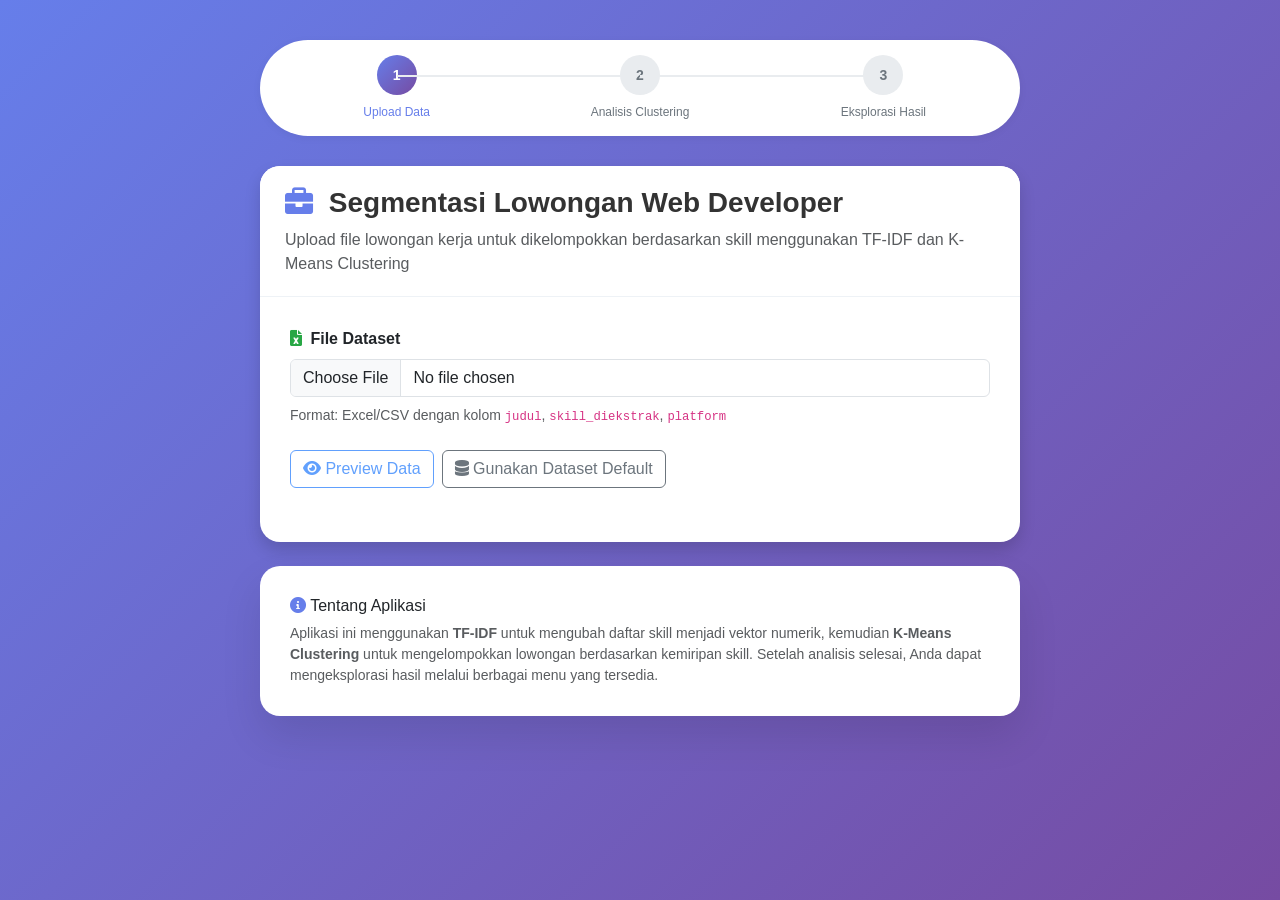
<file: frontend/index.html>
<!DOCTYPE html>
<html lang="id">
<head>
    <meta charset="UTF-8">
    <meta name="viewport" content="width=device-width, initial-scale=1.0">
    <title>Segmentasi Lowongan Web Developer</title>
    
    <!-- Bootstrap CSS -->
    <link href="https://cdn.jsdelivr.net/npm/bootstrap@5.3.0/dist/css/bootstrap.min.css" rel="stylesheet">
    
    <!-- Font Awesome -->
    <link rel="stylesheet" href="https://cdnjs.cloudflare.com/ajax/libs/font-awesome/6.0.0/css/all.min.css">
    
    <!-- Custom CSS -->
    <link rel="stylesheet" href="css/style.css">
</head>
<body class="upload-page">
    <!-- Loading Overlay -->
    <div class="loading-overlay" id="loadingOverlay">
        <div class="loading-spinner">
            <div class="spinner-border text-primary" role="status">
                <span class="visually-hidden">Loading...</span>
            </div>
            <p class="mt-3 mb-0">Sedang memproses data...</p>
            <small class="text-muted">Mohon tunggu, ini mungkin memakan waktu 10-20 detik</small>
        </div>
    </div>
    
    <div class="upload-container">
        <!-- Step Indicator -->
        <div class="step-indicator">
            <div class="step active">
                <div class="circle">1</div>
                <div class="label">Upload Data</div>
            </div>
            <div class="step">
                <div class="circle">2</div>
                <div class="label">Analisis Clustering</div>
            </div>
            <div class="step">
                <div class="circle">3</div>
                <div class="label">Eksplorasi Hasil</div>
            </div>
        </div>
        
        <div class="card shadow">
            <div class="card-header">
                <h3 class="mb-0">
                    <i class="fas fa-briefcase me-2" style="color: #667eea;"></i>
                    Segmentasi Lowongan Web Developer
                </h3>
                <p class="text-muted mt-2 mb-0">Upload file lowongan kerja untuk dikelompokkan berdasarkan skill menggunakan TF-IDF dan K-Means Clustering</p>
            </div>
            <div class="card-body">
                <!-- Upload Area -->
                <div class="mb-4">
                    <label class="form-label fw-bold">
                        <i class="fas fa-file-excel me-1" style="color: #28a745;"></i> 
                        File Dataset
                    </label>
                    <input type="file" id="fileInput" class="form-control" accept=".xlsx,.xls,.csv">
                    <div class="form-text mt-2">
                        Format: Excel/CSV dengan kolom <code>judul</code>, <code>skill_diekstrak</code>, <code>platform</code>
                    </div>
                    <div id="selectedFileName" class="selected-file" style="display: none;">
                        <i class="fas fa-check-circle"></i> File terpilih: <span id="fileName"></span>
                    </div>
                </div>
                
                <div class="d-flex gap-2 mb-4">
                    <button id="previewBtn" class="btn btn-outline-primary" disabled>
                        <i class="fas fa-eye"></i> Preview Data
                    </button>
                    <button id="useDefaultBtn" class="btn btn-outline-secondary">
                        <i class="fas fa-database"></i> Gunakan Dataset Default
                    </button>
                </div>
                
                <!-- Preview Container -->
                <div id="previewContainer" style="display: none;">
                    <hr>
                    <h5><i class="fas fa-table me-2"></i> Preview Data</h5>
                    <div class="preview-table" id="previewTable"></div>
                    <div id="statsPreview" class="mt-3"></div>
                </div>
                
                <!-- Start Analysis Button -->
                <div class="mt-4 text-end" id="startBtnContainer" style="display: none;">
                    <button id="startAnalysisBtn" class="btn btn-primary btn-lg">
                        <i class="fas fa-chart-line me-2"></i> Mulai Analisis Clustering
                        <i class="fas fa-arrow-right ms-2"></i>
                    </button>
                </div>
            </div>
        </div>
        
        <!-- Info Card -->
        <div class="card mt-4 bg-white bg-opacity-90">
            <div class="card-body">
                <h6><i class="fas fa-info-circle text-primary"></i> Tentang Aplikasi</h6>
                <p class="small text-muted mb-0">
                    Aplikasi ini menggunakan <strong>TF-IDF</strong> untuk mengubah daftar skill menjadi vektor numerik, 
                    kemudian <strong>K-Means Clustering</strong> untuk mengelompokkan lowongan berdasarkan kemiripan skill. 
                    Setelah analisis selesai, Anda dapat mengeksplorasi hasil melalui berbagai menu yang tersedia.
                </p>
            </div>
        </div>
    </div>
    
    <script>
        const API_URL = 'http://localhost:5000/api';
        const fileInput = document.getElementById('fileInput');
        const previewBtn = document.getElementById('previewBtn');
        const useDefaultBtn = document.getElementById('useDefaultBtn');
        const previewContainer = document.getElementById('previewContainer');
        const previewTable = document.getElementById('previewTable');
        const statsPreview = document.getElementById('statsPreview');
        const startBtnContainer = document.getElementById('startBtnContainer');
        const loadingOverlay = document.getElementById('loadingOverlay');
        
        let currentData = null;
        
        fileInput.addEventListener('change', () => {
            previewBtn.disabled = !fileInput.files.length;
        });
        
        async function loadData(file = null) {
            loadingOverlay.style.display = 'flex';
            
            const formData = new FormData();
            if (file) {
                formData.append('file', file);
            }
            formData.append('mode', 'auto');
            formData.append('max_features', '150');
            
            try {
                console.log('Sending request to API...');
                const response = await fetch(`${API_URL}/cluster`, {
                    method: 'POST',
                    body: formData
                });
                
                if (!response.ok) {
                    throw new Error(`HTTP error! status: ${response.status}`);
                }
                
                const data = await response.json();
                console.log('Response received:', data);
                
                console.log("FULL RESPONSE:", data);
                if (data.success) {
                    currentData = data;
                    renderPreview(data);
                    previewContainer.style.display = 'block';
                    startBtnContainer.style.display = 'block';
                    
                    // Simpan ke sessionStorage untuk digunakan di dashboard
                    sessionStorage.setItem('clusteringData', JSON.stringify(data));
                    console.log('Data saved to sessionStorage');
                } else {
                    alert('Error from server: ' + data.error);
                }
            } catch (error) {
                console.error('Fetch error:', error);
                alert('Error: ' + error.message + '\n\nPastikan backend API berjalan di http://localhost:5000');
            } finally {
                loadingOverlay.style.display = 'none';
            }
        }
        
        function renderPreview(data) {
            // Preview table (5 data pertama)
            const sampleJobs = data.jobs.slice(0, 5);
            let html = `
                <table class="table table-sm table-hover">
                    <thead class="table-light">
                        <tr><th>#</th><th>Judul</th><th>Platform</th><th>Skills (3 pertama)</th> </tr>
                    </thead>
                    <tbody>
            `;
            
            sampleJobs.forEach(job => {
                const skills = job.skills.slice(0, 3).map(s => `<span class="skill-tag">${s.trim()}</span>`).join('');
                html += `
                    <tr>
                        <td>${job.id + 1}</td>
                        <td><strong>${job.judul}</strong></td>
                        <td><span class="badge bg-info">${job.platform}</span></td>
                        <td>${skills}</td>
                    </tr>
                `;
            });
            html += `</tbody></table>`;
            if (data.jobs.length > 5) {
                html += `<div class="text-muted small text-center">+ ${data.jobs.length - 5} lowongan lainnya</div>`;
            }
            previewTable.innerHTML = html;
            
            // Stats preview
            const uniqueSkills = new Set();
            data.jobs.forEach(job => {
                job.skills.forEach(s => uniqueSkills.add(s.trim().toLowerCase()));
            });
            
            statsPreview.innerHTML = `
                <div class="row text-center">
                    <div class="col-4">
                        <div class="p-2 bg-light rounded">
                            <h5 class="text-primary mb-0">${data.n_samples}</h5>
                            <small>Lowongan</small>
                        </div>
                    </div>
                    <div class="col-4">
                        <div class="p-2 bg-light rounded">
                            <h5 class="text-primary mb-0">${uniqueSkills.size}</h5>
                            <small>Skill Unik</small>
                        </div>
                    </div>
                    <div class="col-4">
                        <div class="p-2 bg-light rounded">
                            <h5 class="text-primary mb-0">${data.n_clusters}</h5>
                            <small>Cluster (auto)</small>
                        </div>
                    </div>
                </div>
            `;
        }
        
        previewBtn.addEventListener('click', () => {
    const file = fileInput.files[0];
    console.log("FILE:", file);

    loadData(file); // paksa jalan
});
        
        useDefaultBtn.addEventListener('click', () => {
            loadData();
        });
        
        startAnalysisBtn.addEventListener('click', () => {
            if (currentData) {
                sessionStorage.setItem('clusteringData', JSON.stringify(currentData));
                window.location.href = 'dashboard.html';
            }
        const startAnalysisBtn = document.getElementById('startAnalysisBtn');
        });
        console.log("JS LOADED");

previewBtn.addEventListener('click', () => {
    console.log("TOMBOL DIKLIK");

    const file = fileInput.files[0];
    console.log("FILE:", file);

    loadData(file);
});

async function loadData(file = null) {
    console.log("LOAD DATA KE-PANGGIL");

    loadingOverlay.style.display = 'flex';

    const formData = new FormData();
    if (file) {
        formData.append('file', file);
    }

    formData.append('mode', 'auto');
    formData.append('max_features', '150');

    try {
        console.log("FETCH MULAI...");

        const response = await fetch(`${API_URL}/cluster`, {
            method: 'POST',
            body: formData
        });

        console.log("RESPONSE:", response);

        const data = await response.json();
        console.log("FULL RESPONSE:", data);

    } catch (error) {
        console.error("ERROR:", error);
    }
}
    </script>
</body>
</html>
</file>
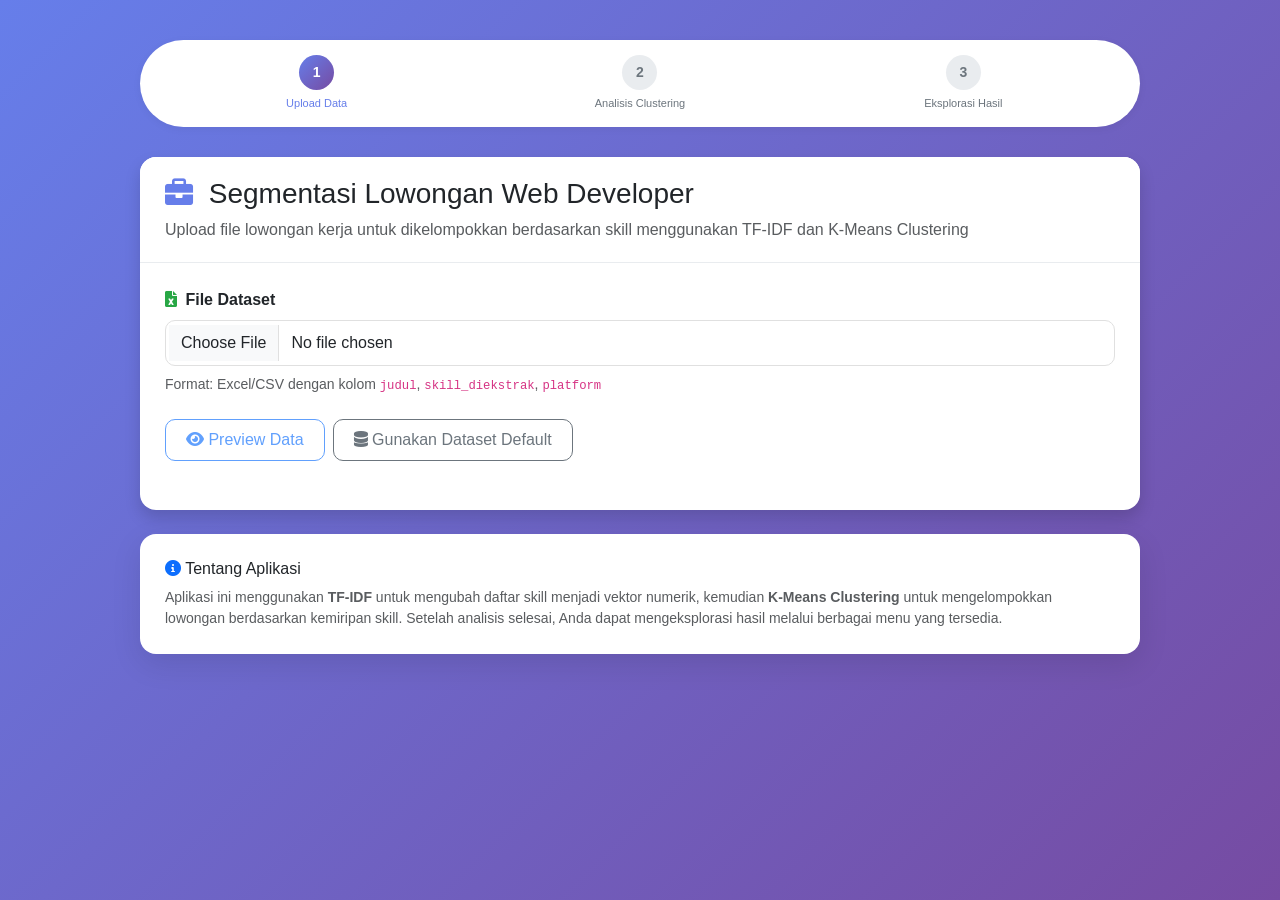
<file: frontend/app.html>
<!DOCTYPE html>
<html lang="id">
<head>
    <meta charset="UTF-8">
    <meta name="viewport" content="width=device-width, initial-scale=1.0">
    <title>Segmentasi Lowongan Web Developer</title>
    
    <!-- Bootstrap CSS -->
    <link href="https://cdn.jsdelivr.net/npm/bootstrap@5.3.0/dist/css/bootstrap.min.css" rel="stylesheet">
    
    <!-- Font Awesome -->
    <link rel="stylesheet" href="https://cdnjs.cloudflare.com/ajax/libs/font-awesome/6.0.0/css/all.min.css">
    
    <!-- Custom CSS -->
    <style>
        body {
            background: linear-gradient(135deg, #667eea 0%, #764ba2 100%);
            min-height: 100vh;
            font-family: 'Segoe UI', Tahoma, Geneva, Verdana, sans-serif;
        }
        
        .upload-page {
            padding: 40px 20px;
        }
        
        .upload-container {
            max-width: 1000px;
            margin: 0 auto;
        }
        
        .step-indicator {
            display: flex;
            justify-content: center;
            margin-bottom: 30px;
            background: white;
            padding: 15px;
            border-radius: 50px;
            box-shadow: 0 2px 8px rgba(0,0,0,0.05);
        }
        
        .step {
            text-align: center;
            flex: 1;
            position: relative;
        }
        
        .step .circle {
            width: 35px;
            height: 35px;
            background: #e9ecef;
            border-radius: 50%;
            display: inline-flex;
            align-items: center;
            justify-content: center;
            font-weight: bold;
            font-size: 14px;
            color: #6c757d;
        }
        
        .step.active .circle {
            background: linear-gradient(135deg, #667eea 0%, #764ba2 100%);
            color: white;
        }
        
        .step .label {
            font-size: 11px;
            margin-top: 5px;
            color: #6c757d;
        }
        
        .step.active .label {
            color: #667eea;
            font-weight: 500;
        }
        
        .card {
            border: none;
            border-radius: 16px;
            box-shadow: 0 10px 30px rgba(0,0,0,0.1);
        }
        
        .card-header {
            background: white;
            border-bottom: 1px solid #e9ecef;
            padding: 20px 25px;
            border-radius: 16px 16px 0 0 !important;
        }
        
        .card-body {
            padding: 25px;
        }
        
        .form-control {
            border-radius: 10px;
            border: 1px solid #e0e0e0;
            padding: 10px 15px;
        }
        
        .form-control:focus {
            border-color: #667eea;
            box-shadow: 0 0 0 0.2rem rgba(102, 126, 234, 0.25);
        }
        
        .btn {
            border-radius: 10px;
            padding: 8px 20px;
            font-weight: 500;
        }
        
        .btn-primary {
            background: linear-gradient(135deg, #667eea 0%, #764ba2 100%);
            border: none;
        }
        
        .btn-primary:hover {
            transform: translateY(-2px);
            box-shadow: 0 5px 15px rgba(102, 126, 234, 0.4);
        }
        
        .preview-table {
            max-height: 300px;
            overflow-y: auto;
            border: 1px solid #e9ecef;
            border-radius: 10px;
        }
        
        .preview-table table {
            margin-bottom: 0;
        }
        
        .skill-tag {
            display: inline-block;
            background: #e9ecef;
            padding: 4px 12px;
            margin: 2px;
            border-radius: 20px;
            font-size: 11px;
        }
        
        .selected-file {
            background: #e8f5e9;
            padding: 8px 15px;
            border-radius: 10px;
            margin-top: 10px;
            color: #2e7d32;
        }
        
        .loading-overlay {
            display: none;
            position: fixed;
            top: 0;
            left: 0;
            width: 100%;
            height: 100%;
            background: rgba(0,0,0,0.8);
            z-index: 9999;
            justify-content: center;
            align-items: center;
        }
        
        .loading-spinner {
            background: white;
            padding: 30px;
            border-radius: 16px;
            text-align: center;
            min-width: 300px;
        }
        
        .bg-light {
            background-color: #f8f9fa !important;
        }
        
        .rounded {
            border-radius: 10px !important;
        }
        
        .alert-warning-custom {
            background: #fff3cd;
            border-left: 4px solid #ffc107;
            padding: 12px 15px;
            border-radius: 10px;
            margin-bottom: 15px;
        }
        
        .alert-danger-custom {
            background: #f8d7da;
            border-left: 4px solid #dc3545;
            padding: 12px 15px;
            border-radius: 10px;
            margin-bottom: 15px;
        }
        
        .alert-success-custom {
            background: #d4edda;
            border-left: 4px solid #28a745;
            padding: 12px 15px;
            border-radius: 10px;
            margin-bottom: 15px;
        }
        
        .alert-info-custom {
            background: #d1ecf1;
            border-left: 4px solid #17a2b8;
            padding: 12px 15px;
            border-radius: 10px;
            margin-bottom: 15px;
        }
    </style>
</head>
<body class="upload-page">
    <!-- Loading Overlay -->
    <div class="loading-overlay" id="loadingOverlay">
        <div class="loading-spinner">
            <div class="spinner-border text-primary" role="status">
                <span class="visually-hidden">Loading...</span>
            </div>
            <p class="mt-3 mb-0">Sedang memproses data...</p>
            <small class="text-muted">Mohon tunggu, ini mungkin memakan waktu 10-20 detik</small>
        </div>
    </div>
    
    <div class="upload-container">
        <!-- Step Indicator -->
        <div class="step-indicator">
            <div class="step active">
                <div class="circle">1</div>
                <div class="label">Upload Data</div>
            </div>
            <div class="step">
                <div class="circle">2</div>
                <div class="label">Analisis Clustering</div>
            </div>
            <div class="step">
                <div class="circle">3</div>
                <div class="label">Eksplorasi Hasil</div>
            </div>
        </div>
        
        <div class="card shadow">
            <div class="card-header">
                <h3 class="mb-0">
                    <i class="fas fa-briefcase me-2" style="color: #667eea;"></i>
                    Segmentasi Lowongan Web Developer
                </h3>
                <p class="text-muted mt-2 mb-0">Upload file lowongan kerja untuk dikelompokkan berdasarkan skill menggunakan TF-IDF dan K-Means Clustering</p>
            </div>
            <div class="card-body">
                <!-- Upload Area -->
                <div class="mb-4">
                    <label class="form-label fw-bold">
                        <i class="fas fa-file-excel me-1" style="color: #28a745;"></i> 
                        File Dataset
                    </label>
                    <input type="file" id="fileInput" class="form-control" accept=".xlsx,.xls,.csv">
                    <div class="form-text mt-2">
                        Format: Excel/CSV dengan kolom <code>judul</code>, <code>skill_diekstrak</code>, <code>platform</code>
                    </div>
                    <div id="selectedFileName" class="selected-file" style="display: none;">
                        <i class="fas fa-check-circle"></i> File terpilih: <span id="fileName"></span>
                    </div>
                </div>
                
                <div class="d-flex gap-2 mb-4">
                    <button id="previewBtn" class="btn btn-outline-primary" disabled>
                        <i class="fas fa-eye"></i> Preview Data
                    </button>
                    <button id="useDefaultBtn" class="btn btn-outline-secondary">
                        <i class="fas fa-database"></i> Gunakan Dataset Default
                    </button>
                </div>
                
                <!-- Warning/Info Container -->
                <div id="messageContainer"></div>
                
                <!-- Preview Container -->
                <div id="previewContainer" style="display: none;">
                    <hr>
                    <h5><i class="fas fa-table me-2"></i> Preview Data</h5>
                    <div class="preview-table" id="previewTable"></div>
                    <div id="statsPreview" class="mt-3"></div>
                </div>
                
                <!-- Start Analysis Button -->
                <div class="mt-4 text-end" id="startBtnContainer" style="display: none;">
                    <button id="startAnalysisBtn" class="btn btn-primary btn-lg">
                        <i class="fas fa-chart-line me-2"></i> Mulai Analisis Clustering
                        <i class="fas fa-arrow-right ms-2"></i>
                    </button>
                </div>
            </div>
        </div>
        
        <!-- Info Card -->
        <div class="card mt-4 bg-white bg-opacity-90">
            <div class="card-body">
                <h6><i class="fas fa-info-circle text-primary"></i> Tentang Aplikasi</h6>
                <p class="small text-muted mb-0">
                    Aplikasi ini menggunakan <strong>TF-IDF</strong> untuk mengubah daftar skill menjadi vektor numerik, 
                    kemudian <strong>K-Means Clustering</strong> untuk mengelompokkan lowongan berdasarkan kemiripan skill. 
                    Setelah analisis selesai, Anda dapat mengeksplorasi hasil melalui berbagai menu yang tersedia.
                </p>
            </div>
        </div>
    </div>
    
    <script>
        console.log('=== SCRIPT STARTED ===');
        console.log('API_URL:', 'http://localhost:5000/api');
        
        const API_URL = 'http://localhost:5000/api';
        const fileInput = document.getElementById('fileInput');
        const previewBtn = document.getElementById('previewBtn');
        const useDefaultBtn = document.getElementById('useDefaultBtn');
        const previewContainer = document.getElementById('previewContainer');
        const previewTable = document.getElementById('previewTable');
        const statsPreview = document.getElementById('statsPreview');
        const startBtnContainer = document.getElementById('startBtnContainer');
        const loadingOverlay = document.getElementById('loadingOverlay');
        const selectedFileName = document.getElementById('selectedFileName');
        const fileNameSpan = document.getElementById('fileName');
        const messageContainer = document.getElementById('messageContainer');
        
        console.log('Elements found:', {
            fileInput: !!fileInput,
            previewBtn: !!previewBtn,
            useDefaultBtn: !!useDefaultBtn,
            messageContainer: !!messageContainer
        });
        
        let currentData = null;
        let currentFile = null;
        
        // Function to show messages with FALLBACK to alert
        function showMessage(message, type) {
            console.log('showMessage called:', message, type);
            
            // ALWAYS show alert as fallback
            if (type === 'error') {
                alert('❌ ERROR: ' + message);
            } else if (type === 'warning') {
                alert('⚠️ WARNING: ' + message);
            } else if (type === 'success') {
                console.log('✅ SUCCESS:', message);
            } else {
                console.log('ℹ️ INFO:', message);
            }
            
            // Also show in messageContainer if exists
            if (messageContainer) {
                let icon = '';
                let className = '';
                
                switch(type) {
                    case 'error':
                        icon = '<i class="fas fa-exclamation-triangle me-2"></i>';
                        className = 'alert-danger-custom';
                        break;
                    case 'warning':
                        icon = '<i class="fas fa-exclamation-circle me-2"></i>';
                        className = 'alert-warning-custom';
                        break;
                    case 'success':
                        icon = '<i class="fas fa-check-circle me-2"></i>';
                        className = 'alert-success-custom';
                        break;
                    default:
                        icon = '<i class="fas fa-info-circle me-2"></i>';
                        className = 'alert-info-custom';
                }
                
                messageContainer.innerHTML = `
                    <div class="${className}" style="display: flex; align-items: center;">
                        ${icon}
                        <span>${message}</span>
                        <button type="button" class="btn-close ms-auto" style="font-size: 12px;" onclick="this.parentElement.remove()"></button>
                    </div>
                `;
                
                setTimeout(function() {
                    if (messageContainer.firstChild) {
                        messageContainer.innerHTML = '';
                    }
                }, 10000);
            }
        }
        
        // Handle file selection
        fileInput.addEventListener('change', function(e) {
            console.log('File input changed');
            if (fileInput.files.length > 0) {
                const file = fileInput.files[0];
                const fileExt = file.name.split('.').pop().toLowerCase();
                console.log('File selected:', file.name, 'Extension:', fileExt);
                
                if (!['xlsx', 'xls', 'csv'].includes(fileExt)) {
                    showMessage('Format file tidak support! Gunakan file dengan ekstensi .xlsx, .xls, atau .csv', 'error');
                    fileInput.value = '';
                    return;
                }
                
                fileNameSpan.textContent = file.name;
                selectedFileName.style.display = 'block';
                previewBtn.disabled = false;
                currentFile = file;
                showMessage('File "' + file.name + '" berhasil dipilih. Klik "Preview Data" untuk memulai analisis.', 'success');
            } else {
                console.log('No file selected');
                selectedFileName.style.display = 'none';
                previewBtn.disabled = true;
                currentFile = null;
            }
        });
        
        async function loadData(file) {
            console.log('loadData called with file:', file ? file.name : 'null (default dataset)');
            
            loadingOverlay.style.display = 'flex';
            messageContainer.innerHTML = '';
            
            const formData = new FormData();
            if (file) {
                formData.append('file', file);
                console.log('Appending file to formData:', file.name, file.size, file.type);
                showMessage('Mengirim file "' + file.name + '" ke server...', 'info');
            } else {
                console.log('Using default dataset (no file)');
                showMessage('Menggunakan dataset default...', 'info');
            }
            formData.append('mode', 'auto');
            formData.append('max_features', '150');
            
            // Log FormData contents
            console.log('FormData entries:');
            for (let pair of formData.entries()) {
                console.log(pair[0], pair[1]);
            }
            
            try {
                console.log('Sending POST request to:', API_URL + '/cluster');
                
                const response = await fetch(API_URL + '/cluster', {
                    method: 'POST',
                    body: formData
                });
                
                console.log('Response status:', response.status, response.statusText);
                console.log('Response headers:', response.headers);
                
                if (!response.ok) {
                    const errorText = await response.text();
                    console.error('Error response body:', errorText);
                    throw new Error('HTTP error! status: ' + response.status + ', message: ' + errorText);
                }
                
                const data = await response.json();
                console.log('Response JSON:', data);
                
                if (data.error) {
                    console.error('Server returned error:', data.error);
                    showMessage('Server Error: ' + data.error, 'error');
                    loadingOverlay.style.display = 'none';
                    return;
                }
                
                if (!data.jobs || !data.jobs.length) {
                    console.error('No jobs data in response');
                    showMessage('Format data tidak sesuai! Pastikan file memiliki kolom: judul, skill_diekstrak, platform', 'error');
                    loadingOverlay.style.display = 'none';
                    return;
                }
                
                console.log('Data has', data.jobs.length, 'jobs');
                console.log('First job:', data.jobs[0]);
                
                const firstJob = data.jobs[0];
                if (!firstJob.judul || !firstJob.skills) {
                    console.error('Missing required fields in job data');
                    showMessage('Data tidak lengkap! Pastikan kolom "judul" dan "skill_diekstrak" terisi dengan benar.', 'error');
                    loadingOverlay.style.display = 'none';
                    return;
                }
                
                currentData = data;
                renderPreview(data);
                previewContainer.style.display = 'block';
                startBtnContainer.style.display = 'block';
                
                sessionStorage.setItem('clusteringData', JSON.stringify(data));
                console.log('Data saved to sessionStorage');
                
                showMessage('Berhasil! Ditemukan ' + data.n_samples + ' lowongan dengan ' + data.n_clusters + ' cluster.', 'success');
                
            } catch (error) {
                console.error('FETCH ERROR:', error);
                console.error('Error stack:', error.stack);
                showMessage('Gagal terhubung ke server! Pastikan backend API berjalan di http://localhost:5000\n\nError: ' + error.message, 'error');
            } finally {
                loadingOverlay.style.display = 'none';
            }
        }
        
        function renderPreview(data) {
            console.log('renderPreview called with data:', data);
            
            const sampleJobs = data.jobs.slice(0, 5);
            let html = `
                <table class="table table-sm table-hover">
                    <thead class="table-light">
                        <tr>
                            <th>#</th>
                            <th>Judul</th>
                            <th>Platform</th>
                            <th>Skills (3 pertama)</th>
                        </tr>
                    </thead>
                    <tbody>
            `;
            
            for (let i = 0; i < sampleJobs.length; i++) {
                const job = sampleJobs[i];
                let skillsHtml = '';
                const skillsSlice = job.skills.slice(0, 3);
                for (let j = 0; j < skillsSlice.length; j++) {
                    skillsHtml += '<span class="skill-tag">' + skillsSlice[j].trim() + '</span>';
                }
                html += `
                    <tr>
                        <td>' + (job.id + 1) + '</td>
                        <td><strong>' + (job.judul || '-') + '</strong></td>
                        <td><span class="badge bg-info">' + (job.platform || '-') + '</span></td>
                        <td>' + skillsHtml + '</span></td>
                    </tr>
                `;
            }
            html += `</tbody>
                </table>`;
            
            if (data.jobs.length > 5) {
                html += '<div class="text-muted small text-center p-2">+ ' + (data.jobs.length - 5) + ' lowongan lainnya</div>';
            }
            previewTable.innerHTML = html;
            console.log('Preview table rendered');
            
            const uniqueSkills = new Set();
            for (let i = 0; i < data.jobs.length; i++) {
                const job = data.jobs[i];
                if (job.skills) {
                    for (let j = 0; j < job.skills.length; j++) {
                        uniqueSkills.add(job.skills[j].trim().toLowerCase());
                    }
                }
            }
            
            statsPreview.innerHTML = `
                <div class="row text-center">
                    <div class="col-4">
                        <div class="p-2 bg-light rounded">
                            <h5 class="text-primary mb-0">${data.n_samples || 0}</h5>
                            <small>Lowongan</small>
                        </div>
                    </div>
                    <div class="col-4">
                        <div class="p-2 bg-light rounded">
                            <h5 class="text-primary mb-0">${uniqueSkills.size}</h5>
                            <small>Skill Unik</small>
                        </div>
                    </div>
                    <div class="col-4">
                        <div class="p-2 bg-light rounded">
                            <h5 class="text-primary mb-0">${data.n_clusters || 0}</h5>
                            <small>Cluster (auto)</small>
                        </div>
                    </div>
                </div>
            `;
            console.log('Stats preview rendered');
        }
        
        previewBtn.addEventListener('click', function() {
            console.log('Preview button clicked');
            const file = fileInput.files[0];
            if (file) {
                console.log('File exists, calling loadData');
                loadData(file);
            } else {
                console.log('No file selected');
                showMessage('Pilih file terlebih dahulu!', 'warning');
            }
        });
        
        useDefaultBtn.addEventListener('click', function() {
            console.log('Use default button clicked');
            loadData(null);
        });
        
        startAnalysisBtn.addEventListener('click', function() {
            console.log('Start analysis button clicked');
            if (currentData) {
                sessionStorage.setItem('clusteringData', JSON.stringify(currentData));
                window.location.href = 'dashboard.html';
            } else {
                showMessage('Belum ada data. Silakan preview data terlebih dahulu.', 'warning');
            }
        });
        
        console.log('=== SCRIPT INITIALIZED ===');
        console.log('Preview button disabled:', previewBtn.disabled);
        console.log('Waiting for user action...');
    </script>
</body>
</html>
</file>
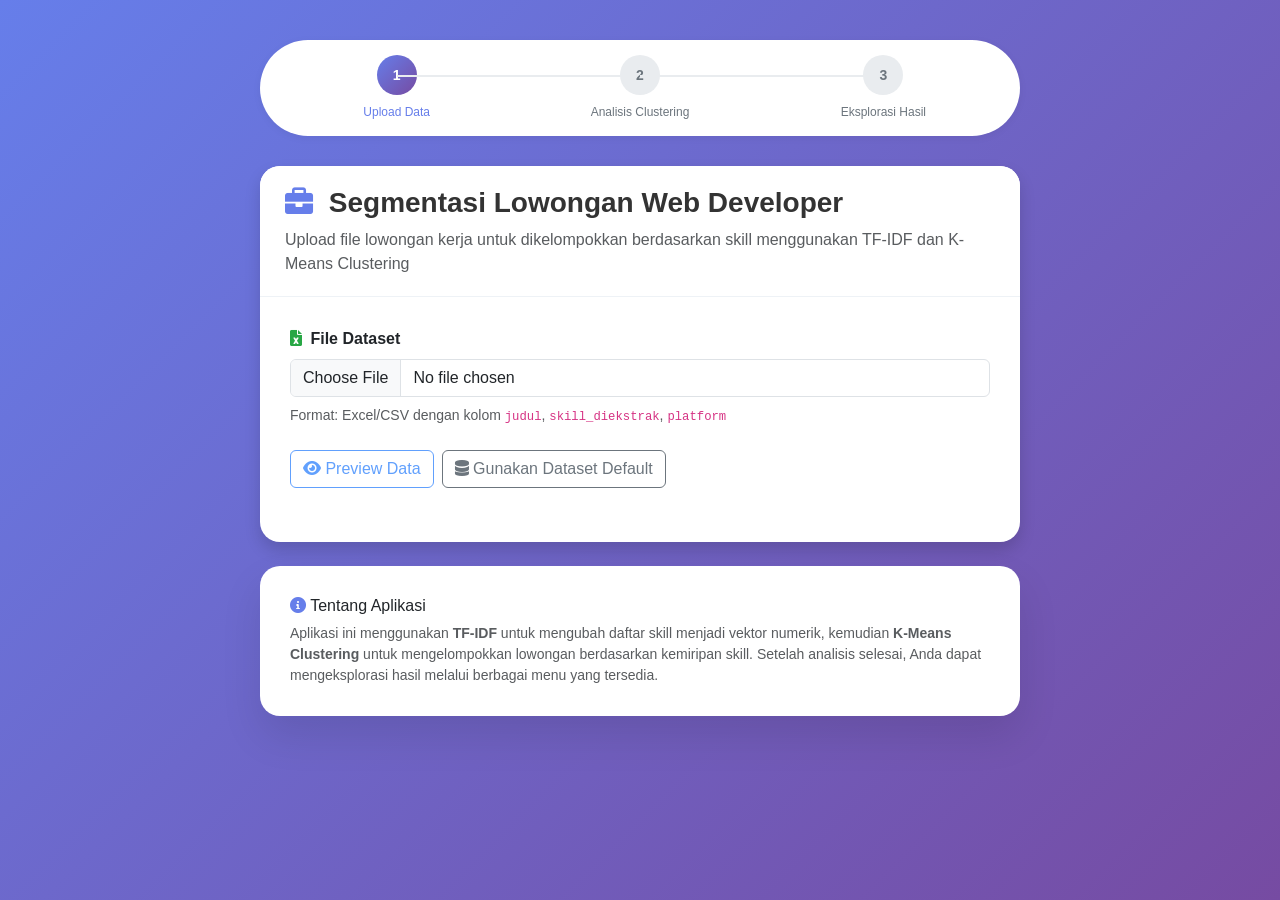
<file: frontend/capek.html>
<!DOCTYPE html>
<html lang="id">
<head>
    <meta charset="UTF-8">
    <meta name="viewport" content="width=device-width, initial-scale=1.0">
    <title>Segmentasi Lowongan Web Developer</title>
    
    <!-- Bootstrap CSS -->
    <link href="https://cdn.jsdelivr.net/npm/bootstrap@5.3.0/dist/css/bootstrap.min.css" rel="stylesheet">
    
    <!-- Font Awesome -->
    <link rel="stylesheet" href="https://cdnjs.cloudflare.com/ajax/libs/font-awesome/6.0.0/css/all.min.css">
    
    <!-- Custom CSS -->
    <link rel="stylesheet" href="css/style.css">
</head>
<body class="upload-page">
    <!-- Loading Overlay -->
    <div class="loading-overlay" id="loadingOverlay">
        <div class="loading-spinner">
            <div class="spinner-border text-primary" role="status">
                <span class="visually-hidden">Loading...</span>
            </div>
            <p class="mt-3 mb-0">Sedang memproses data...</p>
            <small class="text-muted">Mohon tunggu, ini mungkin memakan waktu 10-20 detik</small>
        </div>
    </div>
    
    <div class="upload-container">
        <!-- Step Indicator -->
        <div class="step-indicator">
            <div class="step active">
                <div class="circle">1</div>
                <div class="label">Upload Data</div>
            </div>
            <div class="step">
                <div class="circle">2</div>
                <div class="label">Analisis Clustering</div>
            </div>
            <div class="step">
                <div class="circle">3</div>
                <div class="label">Eksplorasi Hasil</div>
            </div>
        </div>
        
        <div class="card shadow">
            <div class="card-header">
                <h3 class="mb-0">
                    <i class="fas fa-briefcase me-2" style="color: #667eea;"></i>
                    Segmentasi Lowongan Web Developer
                </h3>
                <p class="text-muted mt-2 mb-0">Upload file lowongan kerja untuk dikelompokkan berdasarkan skill menggunakan TF-IDF dan K-Means Clustering</p>
            </div>
            <div class="card-body">
                <!-- Upload Area -->
                <div class="mb-4">
                    <label class="form-label fw-bold">
                        <i class="fas fa-file-excel me-1" style="color: #28a745;"></i> 
                        File Dataset
                    </label>
                    <input type="file" id="fileInput" class="form-control" accept=".xlsx,.xls,.csv">
                    <div class="form-text mt-2">
                        Format: Excel/CSV dengan kolom <code>judul</code>, <code>skill_diekstrak</code>, <code>platform</code>
                    </div>
                    <div id="selectedFileName" class="selected-file" style="display: none;">
                        <i class="fas fa-check-circle"></i> File terpilih: <span id="fileName"></span>
                    </div>
                </div>
                
                <div class="d-flex gap-2 mb-4">
                    <button id="previewBtn" type="button" class="btn btn-outline-primary" disabled>
                        <i class="fas fa-eye"></i> Preview Data
                    </button>
                    <button id="useDefaultBtn" type="button" class="btn btn-outline-secondary">
                        <i class="fas fa-database"></i> Gunakan Dataset Default
                    </button>
                </div>
                
                <!-- Preview Container -->
                <div id="previewContainer" style="display: none;">
                    <hr>
                    <h5><i class="fas fa-table me-2"></i> Preview Data</h5>
                    <div class="preview-table" id="previewTable"></div>
                    <div id="statsPreview" class="mt-3"></div>
                </div>
                
                <!-- Start Analysis Button -->
                <div class="mt-4 text-end" id="startBtnContainer" style="display: none;">
                    <button id="startAnalysisBtn" type="button" class="btn btn-primary btn-lg">
                        <i class="fas fa-chart-line me-2"></i> Mulai Analisis Clustering
                        <i class="fas fa-arrow-right ms-2"></i>
                    </button>
                </div>
            </div>
        </div>
        
        <!-- Info Card -->
        <div class="card mt-4 bg-white bg-opacity-90">
            <div class="card-body">
                <h6><i class="fas fa-info-circle text-primary"></i> Tentang Aplikasi</h6>
                <p class="small text-muted mb-0">
                    Aplikasi ini menggunakan <strong>TF-IDF</strong> untuk mengubah daftar skill menjadi vektor numerik, 
                    kemudian <strong>K-Means Clustering</strong> untuk mengelompokkan lowongan berdasarkan kemiripan skill. 
                    Setelah analisis selesai, Anda dapat mengeksplorasi hasil melalui berbagai menu yang tersedia.
                </p>
            </div>
        </div>
    </div>
<script>
document.addEventListener("DOMContentLoaded", () => {
    window.onerror = function(message, source, lineno, colno, error) {
    console.error("GLOBAL ERROR:", message, "at", lineno);
};

    console.log("JS NYALA");

    // ✅ ambil semua element dulu (INI WAJIB DI ATAS)
    const fileInput = document.getElementById('fileInput');
    const previewBtn = document.getElementById('previewBtn');
    const useDefaultBtn = document.getElementById('useDefaultBtn');
    const previewContainer = document.getElementById('previewContainer');
    const previewTable = document.getElementById('previewTable');
    const statsPreview = document.getElementById('statsPreview');
    const startBtnContainer = document.getElementById('startBtnContainer');
    const loadingOverlay = document.getElementById('loadingOverlay');
    const startAnalysisBtn = document.getElementById('startAnalysisBtn');

    let currentData = null;

    // ✅ event pilih file
    fileInput.addEventListener('change', (e) => {
        console.log("FILE DIPILIH 🔥", e.target.files);
        previewBtn.disabled = false;
    });

    // ✅ klik preview
    previewBtn.addEventListener('click', (e) => {
    e.preventDefault(); // 🔥 penting banget

    console.log("TOMBOL DIKLIK 🔥");

    const file = fileInput.files[0];
    loadData(file);
});

    // ✅ default dataset
   useDefaultBtn.addEventListener('click', (e) => {
    e.preventDefault();
    loadData();
});

    // 🚀 FETCH DATA
    async function loadData(file = null) {
        console.log("FETCH MULAI...");

        loadingOverlay.style.display = 'flex';

        const formData = new FormData();
        if (file) formData.append('file', file);

        formData.append('mode', 'auto');
        formData.append('max_features', '150');

        try {
            const response = await fetch(`http://localhost:5000/api/cluster`, {
                method: 'POST',
                body: formData
            });

            console.log("STATUS:", response.status);
            
            const text = await response.text();
            console.log("RAW RESPONSE:", text);

            let data;
            try {
                data = JSON.parse(text);
            } catch (e) {
                console.error("JSON ERROR:", e);
                alert("Response dari backend bukan JSON valid!");
                return;
            }

            console.log("FULL RESPONSE:", data);

            if (data.success) {
                currentData = data;
                renderPreview(data);
                previewContainer.style.display = 'block';
                startBtnContainer.style.display = 'block';
            } else {
                alert("Error dari backend: " + data.error);
            }

        } catch (err) {
            console.error("FETCH ERROR:", err);
            alert("Gagal connect ke backend");
        } finally {
            loadingOverlay.style.display = 'none';
        }
    }

    // 🎯 RENDER PREVIEW
    function renderPreview(data) {
        console.log("RENDER JALAN ✅");

        if (!data.jobs || data.jobs.length === 0) {
            previewTable.innerHTML = "<p class='text-danger'>Data kosong</p>";
            return;
        }

        const sampleJobs = data.jobs.slice(0, 5);

        let html = `
            <table class="table table-sm table-hover">
                <thead class="table-light">
                    <tr>
                        <th>#</th>
                        <th>Judul</th>
                        <th>Platform</th>
                        <th>Skills</th>
                    </tr>
                </thead>
                <tbody>
        `;

        sampleJobs.forEach(job => {
            const skills = job.skills
                .slice(0, 3)
                .map(s => `<span class="skill-tag">${s.trim()}</span>`)
                .join('');

            html += `
                <tr>
                    <td>${job.id + 1}</td>
                    <td>${job.judul}</td>
                    <td>${job.platform}</td>
                    <td>${skills}</td>
                </tr>
            `;
        });

        html += `</tbody></table>`;
        previewTable.innerHTML = html;

        statsPreview.innerHTML = `
            <p>Total Data: ${data.n_samples}</p>
            <p>Cluster: ${data.n_clusters}</p>
        `;
    }

    // 🚀 redirect
    if (startAnalysisBtn) {
    startAnalysisBtn.addEventListener('click', () => {
        if (currentData) {
            sessionStorage.setItem('clusteringData', JSON.stringify(currentData));
            window.location.href = 'dashboard.html';
        }
    });
}
});
</script>
</body>
</html>
</file>
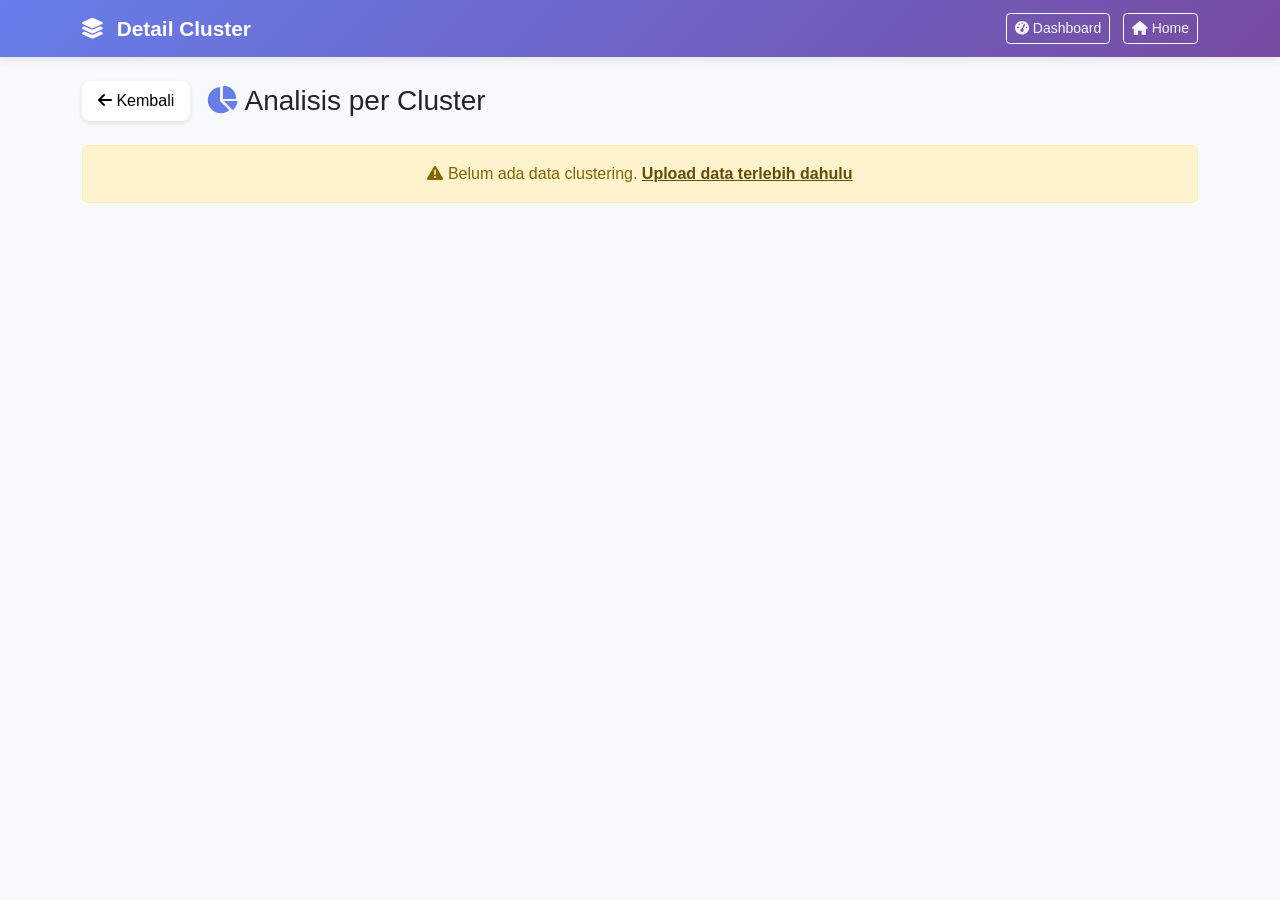
<file: frontend/detail-cluster.html>
<!DOCTYPE html>
<html lang="id">
<head>
    <meta charset="UTF-8">
    <meta name="viewport" content="width=device-width, initial-scale=1.0">
    <title>Detail Cluster - Segmentasi Lowongan</title>
    
    <!-- Bootstrap CSS -->
    <link href="https://cdn.jsdelivr.net/npm/bootstrap@5.3.0/dist/css/bootstrap.min.css" rel="stylesheet">
    
    <!-- Font Awesome -->
    <link rel="stylesheet" href="https://cdnjs.cloudflare.com/ajax/libs/font-awesome/6.0.0/css/all.min.css">
    
    <!-- Custom CSS -->
    <link rel="stylesheet" href="css/style.css">
</head>
<body>
    <nav class="navbar navbar-dark">
        <div class="container">
            <span class="navbar-brand">
                <i class="fas fa-layer-group me-2"></i>
                Detail Cluster
            </span>
            <div>
                <a href="dashboard.html" class="btn btn-outline-light btn-sm me-2">
                    <i class="fas fa-tachometer-alt"></i> Dashboard
                </a>
                <a href="index.html" class="btn btn-outline-light btn-sm">
                    <i class="fas fa-home"></i> Home
                </a>
            </div>
        </div>
    </nav>
    
    <div class="container mt-4">
        <div class="d-flex align-items-center mb-4">
            <button class="back-btn me-3" onclick="history.back()">
                <i class="fas fa-arrow-left"></i> Kembali
            </button>
            <h3 class="mb-0"><i class="fas fa-chart-pie text-primary"></i> Analisis per Cluster</h3>
        </div>
        
        <div id="noDataAlert" class="alert alert-warning text-center" style="display: none;">
            <i class="fas fa-exclamation-triangle"></i> Belum ada data clustering.
            <a href="index.html" class="alert-link">Upload data terlebih dahulu</a>
        </div>
        
        <div id="clusterContent" style="display: none;"></div>
    </div>
    
    <script>
        const data = JSON.parse(sessionStorage.getItem('clusteringData'));
        
        if (!data) {
            document.getElementById('noDataAlert').style.display = 'block';
        } else {
            document.getElementById('noDataAlert').style.display = 'none';
            renderClusterDetail(data);
        }
        
        function renderClusterDetail(data) {
            let html = '';
            
            data.clusters.forEach((cluster, idx) => {
                const clusterJobs = data.jobs.filter(job => job.cluster === cluster.id);
                const clusterClass = `cluster-${cluster.id % 5}`;
                
                html += `
                    <div class="card shadow-sm mb-4 cluster-card ${clusterClass}">
                        <div class="card-header bg-white">
                            <h4 class="mb-0">
                                <span class="badge bg-primary me-2">Cluster ${cluster.id}</span>
                                <strong>${cluster.name}</strong>
                                <span class="badge bg-secondary float-end">${cluster.size} lowongan (${cluster.percentage.toFixed(1)}%)</span>
                            </h4>
                        </div>
                        <div class="card-body">
                            <h5><i class="fas fa-star text-warning"></i> Top 10 Skills (TF-IDF Tertinggi)</h5>
                            <div class="mb-4">
                                ${cluster.top_skills.map(s => `<span class="skill-tag skill-tag-lg high">${s[0]}</span>`).join('')}
                            </div>
                            
                            <h5><i class="fas fa-list"></i> Semua Skills dalam Cluster</h5>
                            <div class="mb-4">
                                ${Object.keys(cluster.all_skills).slice(0, 30).map(skill => `<span class="skill-tag">${skill}</span>`).join('')}
                                ${Object.keys(cluster.all_skills).length > 30 ? `<span class="skill-tag">+${Object.keys(cluster.all_skills).length - 30} skill lainnya</span>` : ''}
                            </div>
                            
                            <h5><i class="fas fa-briefcase"></i> Contoh Lowongan</h5>
                            <ul class="mb-4">
                                ${cluster.sample_jobs.map(job => `<li>${job}</li>`).join('')}
                            </ul>
                            
                            <h5><i class="fas fa-table"></i> Semua Lowongan dalam Cluster Ini</h5>
                            <div class="table-responsive">
                                <table class="table table-sm table-hover">
                                    <thead class="table-light">
                                        <tr><th>#</th><th>Judul Lowongan</th><th>Platform</th><th>Skills (5 pertama)</th></tr>
                                    </thead>
                                    <tbody>
                                        ${clusterJobs.map((job, jobIdx) => `
                                            <tr>
                                                <td>${jobIdx + 1}</td>
                                                <td><strong>${job.judul}</strong></td>
                                                <td><span class="badge bg-info">${job.platform}</span></td>
                                                <td>${job.skills.slice(0, 5).map(s => `<span class="skill-tag">${s.trim()}</span>`).join('')}</td>
                                            </tr>
                                        `).join('')}
                                    </tbody>
                                </table>
                            </div>
                        </div>
                    </div>
                `;
            });
            
            document.getElementById('clusterContent').innerHTML = html;
            document.getElementById('clusterContent').style.display = 'block';
        }
    </script>
</body>
</html>
</file>
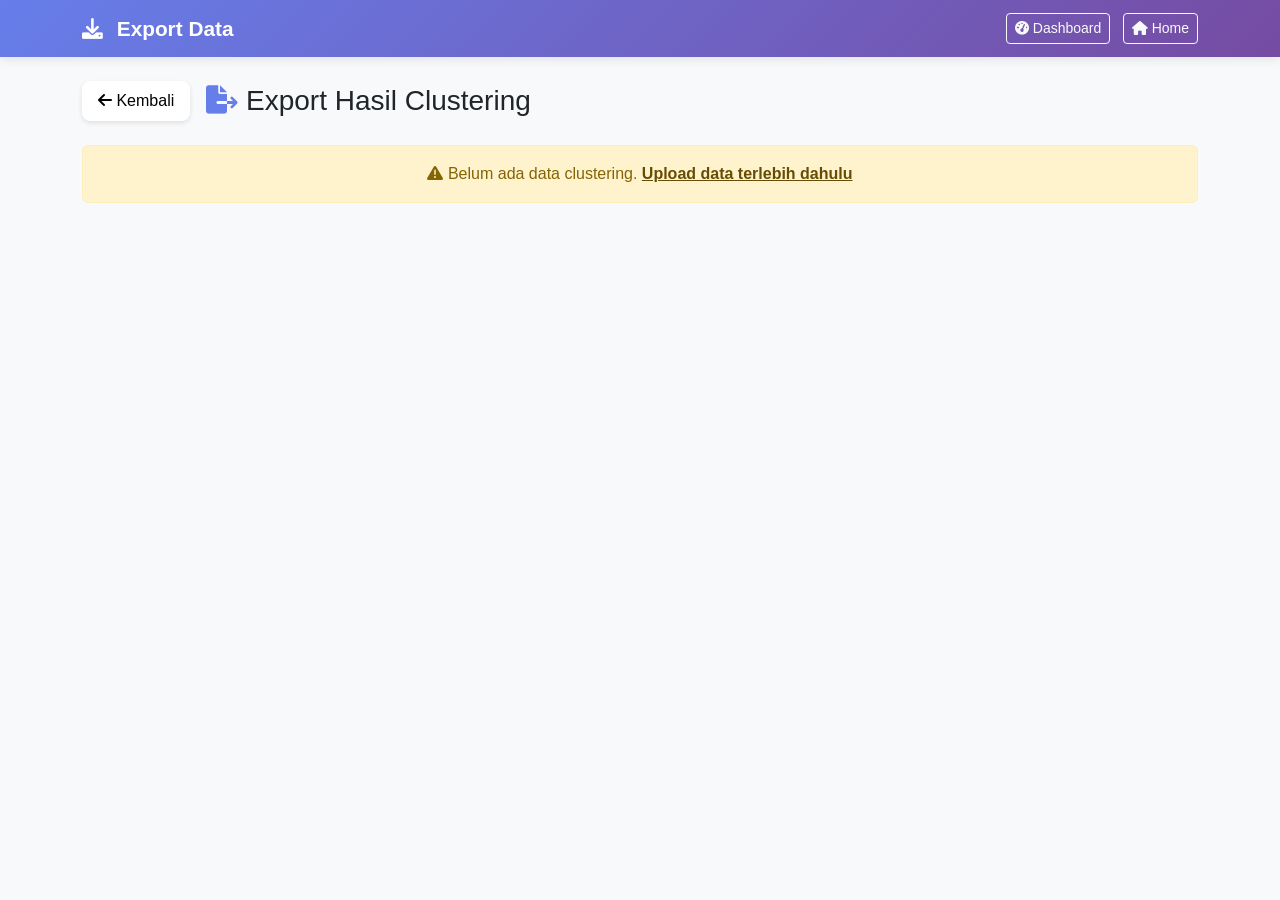
<file: frontend/export.html>
<!DOCTYPE html>
<html lang="id">
<head>
    <meta charset="UTF-8">
    <meta name="viewport" content="width=device-width, initial-scale=1.0">
    <title>Export Data - Segmentasi Lowongan</title>
    
    <!-- Bootstrap CSS -->
    <link href="https://cdn.jsdelivr.net/npm/bootstrap@5.3.0/dist/css/bootstrap.min.css" rel="stylesheet">
    
    <!-- Font Awesome -->
    <link rel="stylesheet" href="https://cdnjs.cloudflare.com/ajax/libs/font-awesome/6.0.0/css/all.min.css">
    
    <!-- Custom CSS -->
    <link rel="stylesheet" href="css/style.css">
</head>
<body>
    <nav class="navbar navbar-dark">
        <div class="container">
            <span class="navbar-brand">
                <i class="fas fa-download me-2"></i>
                Export Data
            </span>
            <div>
                <a href="dashboard.html" class="btn btn-outline-light btn-sm me-2">
                    <i class="fas fa-tachometer-alt"></i> Dashboard
                </a>
                <a href="index.html" class="btn btn-outline-light btn-sm">
                    <i class="fas fa-home"></i> Home
                </a>
            </div>
        </div>
    </nav>
    
    <div class="container mt-4">
        <div class="d-flex align-items-center mb-4">
            <button class="back-btn me-3" onclick="history.back()">
                <i class="fas fa-arrow-left"></i> Kembali
            </button>
            <h3 class="mb-0"><i class="fas fa-file-export text-primary"></i> Export Hasil Clustering</h3>
        </div>
        
        <div id="noDataAlert" class="alert alert-warning text-center" style="display: none;">
            <i class="fas fa-exclamation-triangle"></i> Belum ada data clustering.
            <a href="index.html" class="alert-link">Upload data terlebih dahulu</a>
        </div>
        
        <div id="exportContent" style="display: none;"></div>
    </div>
    
    <script>
        const data = JSON.parse(sessionStorage.getItem('clusteringData'));
        
        if (!data) {
            document.getElementById('noDataAlert').style.display = 'block';
        } else {
            document.getElementById('noDataAlert').style.display = 'none';
            renderExport(data);
        }
        
        function renderExport(data) {
            const html = `
                <div class="row">
                    <div class="col-md-4">
                        <div class="export-card text-center" onclick="exportData('excel')">
                            <div class="export-icon text-success">
                                <i class="fas fa-file-excel"></i>
                            </div>
                            <h5>Export ke Excel</h5>
                            <p class="text-muted small">Download file Excel (.xlsx) dengan semua data lowongan dan cluster</p>
                            <span class="badge bg-success">Rekomendasi</span>
                        </div>
                    </div>
                    <div class="col-md-4">
                        <div class="export-card text-center" onclick="exportData('csv')">
                            <div class="export-icon text-info">
                                <i class="fas fa-file-csv"></i>
                            </div>
                            <h5>Export ke CSV</h5>
                            <p class="text-muted small">Download file CSV untuk dibuka di Excel atau Google Sheets</p>
                        </div>
                    </div>
                    <div class="col-md-4">
                        <div class="export-card text-center" onclick="exportData('json')">
                            <div class="export-icon text-warning">
                                <i class="fas fa-file-code"></i>
                            </div>
                            <h5>Export ke JSON</h5>
                            <p class="text-muted small">Download file JSON untuk keperluan pengembangan</p>
                        </div>
                    </div>
                </div>
                
                <div class="card shadow-sm mt-4">
                    <div class="card-header bg-white">
                        <h5 class="mb-0"><i class="fas fa-chart-simple"></i> Ringkasan yang Akan Diexport</h5>
                    </div>
                    <div class="card-body">
                        <div class="row">
                            <div class="col-md-4">
                                <div class="text-center p-3 bg-light rounded">
                                    <h4 class="text-primary">${data.n_samples}</h4>
                                    <small>Total Lowongan</small>
                                </div>
                            </div>
                            <div class="col-md-4">
                                <div class="text-center p-3 bg-light rounded">
                                    <h4 class="text-primary">${data.n_clusters}</h4>
                                    <small>Jumlah Cluster</small>
                                </div>
                            </div>
                            <div class="col-md-4">
                                <div class="text-center p-3 bg-light rounded">
                                    <h4 class="text-primary">${data.clusters.map(c => c.name).join(', ')}</h4>
                                    <small>Nama Cluster</small>
                                </div>
                            </div>
                        </div>
                    </div>
                </div>
            `;
            
            document.getElementById('exportContent').innerHTML = html;
            document.getElementById('exportContent').style.display = 'block';
        }
        
        function exportData(format) {
            if (!data) return;
            
            if (format === 'excel' || format === 'csv') {
                exportToCSV(data);
            } else if (format === 'json') {
                exportToJSON(data);
            }
        }
        
        function exportToCSV(data) {
            const headers = ['ID', 'Judul', 'Platform', 'Cluster ID', 'Cluster Name', 'Skills'];
            const rows = data.jobs.map(job => [
                job.id + 1,
                job.judul,
                job.platform,
                job.cluster,
                job.cluster_name,
                job.skills.join(', ')
            ]);
            
            const csvContent = [headers, ...rows].map(row => row.map(cell => `"${cell}"`).join(',')).join('\n');
            downloadFile(csvContent, 'hasil_clustering.csv', 'text/csv');
        }
        
        function exportToJSON(data) {
            const exportData = {
                metadata: {
                    total_jobs: data.n_samples,
                    total_clusters: data.n_clusters,
                    silhouette_score: data.evaluation.silhouette_score,
                    davies_bouldin_score: data.evaluation.davies_bouldin_score,
                    calinski_harabasz_score: data.evaluation.calinski_harabasz_score,
                    export_date: new Date().toISOString()
                },
                clusters: data.clusters.map(c => ({
                    id: c.id,
                    name: c.name,
                    size: c.size,
                    percentage: c.percentage,
                    top_skills: c.top_skills.map(s => s[0]),
                    all_skills: Object.keys(c.all_skills)
                })),
                jobs: data.jobs.map(job => ({
                    id: job.id + 1,
                    judul: job.judul,
                    platform: job.platform,
                    cluster_id: job.cluster,
                    cluster_name: job.cluster_name,
                    skills: job.skills
                }))
            };
            
            const jsonContent = JSON.stringify(exportData, null, 2);
            downloadFile(jsonContent, 'hasil_clustering.json', 'application/json');
        }
        
        function downloadFile(content, filename, mimeType) {
            const blob = new Blob([content], { type: mimeType });
            const link = document.createElement('a');
            link.href = URL.createObjectURL(blob);
            link.download = filename;
            link.click();
            URL.revokeObjectURL(link.href);
        }
    </script>
</body>
</html>
</file>
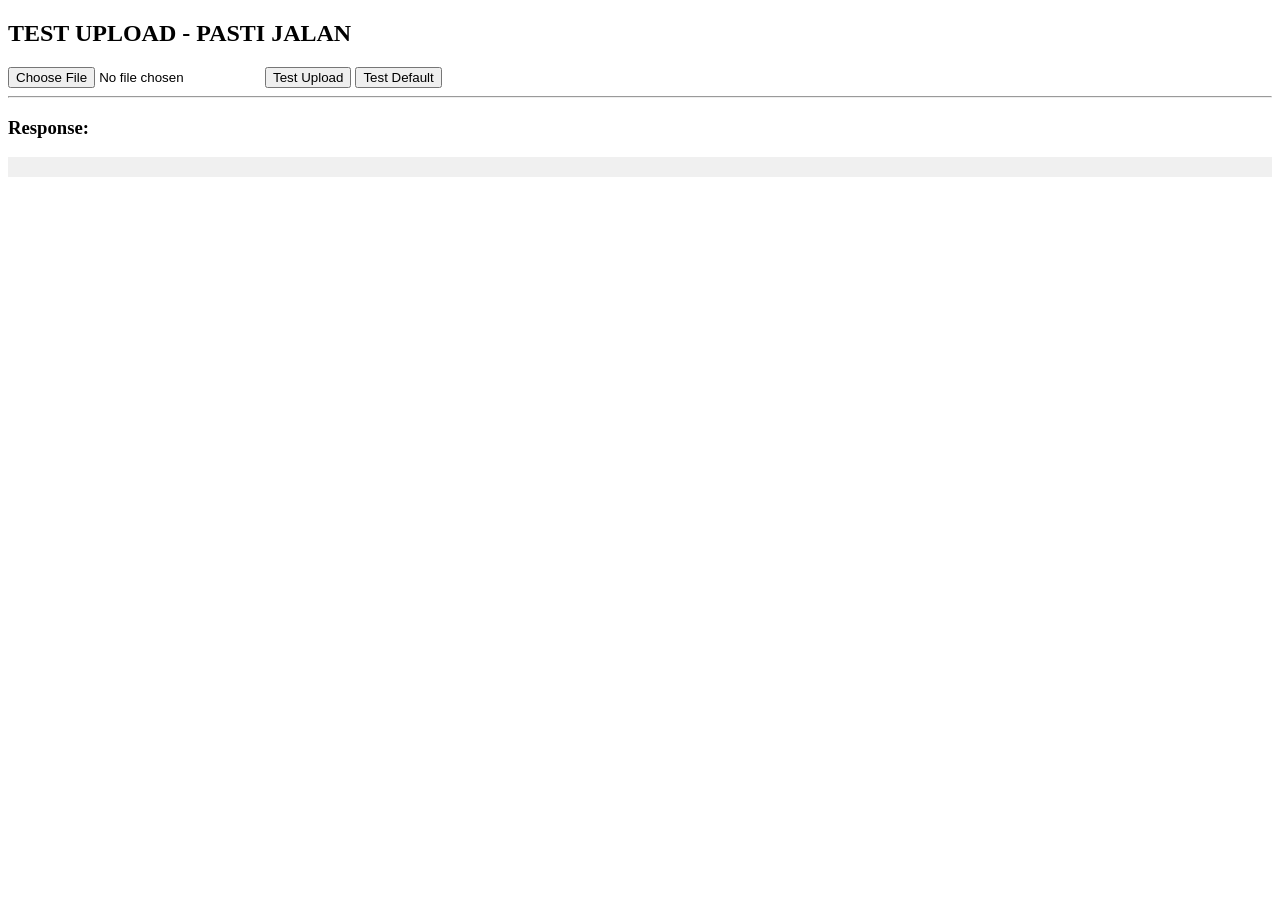
<file: frontend/test_upload.html>
<!DOCTYPE html>
<html>
<head>
    <title>Simple Test - Upload</title>
</head>
<body>
    <h2>TEST UPLOAD - PASTI JALAN</h2>
    
    <input type="file" id="fileInput" accept=".xlsx,.xls,.csv">
    <button id="testBtn">Test Upload</button>
    <button id="defaultBtn">Test Default</button>
    
    <hr>
    <h3>Response:</h3>
    <pre id="result" style="background:#f0f0f0; padding:10px; overflow:auto; max-height:500px;"></pre>
    
    <script>
        const API_URL = 'http://localhost:5000/api';
        
        async function callAPI(file = null) {
            const formData = new FormData();
            if (file) {
                formData.append('file', file);
                document.getElementById('result').textContent = 'Uploading file: ' + file.name + '...\n';
            } else {
                document.getElementById('result').textContent = 'Loading default dataset...\n';
            }
            formData.append('mode', 'auto');
            formData.append('max_features', '150');
            
            try {
                const response = await fetch(`${API_URL}/cluster`, {
                    method: 'POST',
                    body: formData
                });
                
                const data = await response.json();
                document.getElementById('result').textContent = JSON.stringify(data, null, 2);
                
                if (data.success) {
                    alert(`SUKSES! ${data.jobs.length} lowongan ditemukan.`);
                } else {
                    alert('ERROR: ' + data.error);
                }
            } catch (error) {
                document.getElementById('result').textContent = 'ERROR: ' + error.message;
                alert('ERROR: ' + error.message);
            }
        }
        
        document.getElementById('testBtn').onclick = () => {
            const file = document.getElementById('fileInput').files[0];
            if (!file) {
                alert('Pilih file dulu!');
                return;
            }
            callAPI(file);
        };
        
        document.getElementById('defaultBtn').onclick = () => {
            callAPI(null);
        };
        
        // Test health dulu
        fetch(`${API_URL}/health`)
            .then(r => r.json())
            .then(d => console.log('Health:', d))
            .catch(e => console.error('Health error:', e));
    </script>
</body>
</html>
</file>
<file: frontend/css/style.css>
/* ============================================
   GLOBAL STYLES
   ============================================ */
   
   * {
       margin: 0;
       padding: 0;
       box-sizing: border-box;
   }
   
   body {
       background: #f8f9fa;
       font-family: 'Segoe UI', Tahoma, Geneva, Verdana, sans-serif;
       min-height: 100vh;
   }
   
   /* Background gradient untuk halaman upload */
   body.upload-page {
       background: linear-gradient(135deg, #667eea 0%, #764ba2 100%);
   }
   
   /* ============================================
      NAVBAR STYLES
      ============================================ */
      
   .navbar {
       background: linear-gradient(135deg, #667eea 0%, #764ba2 100%) !important;
       box-shadow: 0 2px 10px rgba(0,0,0,0.1);
   }
   
   .navbar-brand {
       font-weight: 600;
       font-size: 1.3rem;
   }
   
   /* ============================================
      CARD STYLES
      ============================================ */
      
   .card {
       border: none;
       border-radius: 20px;
       box-shadow: 0 20px 40px rgba(0,0,0,0.1);
       transition: transform 0.2s, box-shadow 0.2s;
   }
   
   .card:hover {
       transform: translateY(-2px);
       box-shadow: 0 10px 20px rgba(0,0,0,0.1);
   }
   
   .card-header {
       background: white;
       border-bottom: 1px solid #eef2f6;
       border-radius: 20px 20px 0 0 !important;
       padding: 20px 25px;
   }
   
   .card-header h3, .card-header h4, .card-header h5 {
       font-weight: 600;
       color: #333;
   }
   
   .card-body {
       padding: 30px;
   }
   
   /* ============================================
      BUTTON STYLES
      ============================================ */
      
   .btn-primary {
       background: linear-gradient(135deg, #667eea 0%, #764ba2 100%);
       border: none;
       padding: 12px 24px;
       font-weight: 500;
       transition: all 0.3s;
   }
   
   .btn-primary:hover {
       transform: translateY(-2px);
       box-shadow: 0 5px 15px rgba(102, 126, 234, 0.4);
   }
   
   .btn-primary:active {
       transform: translateY(0);
   }
   
   .btn-outline-primary {
       border-color: #667eea;
       color: #667eea;
   }
   
   .btn-outline-primary:hover {
       background: linear-gradient(135deg, #667eea 0%, #764ba2 100%);
       border-color: transparent;
       color: white;
   }
   
   .btn-lg {
       padding: 12px 30px;
       font-size: 1.1rem;
   }
   
   /* ============================================
      UPLOAD PAGE SPECIFIC
      ============================================ */
      
   .upload-container {
       max-width: 800px;
       margin: 0 auto;
       padding: 40px 20px;
   }
   
   /* ============================================
      STEP INDICATOR
      ============================================ */
      
   .step-indicator {
       display: flex;
       justify-content: center;
       margin-bottom: 30px;
       background: white;
       padding: 15px;
       border-radius: 50px;
       box-shadow: 0 2px 8px rgba(0,0,0,0.05);
   }
   
   .step {
       text-align: center;
       flex: 1;
       position: relative;
   }
   
   .step .circle {
       width: 40px;
       height: 40px;
       background: #e9ecef;
       border-radius: 50%;
       display: inline-flex;
       align-items: center;
       justify-content: center;
       font-weight: bold;
       font-size: 14px;
       color: #6c757d;
   }
   
   .step.active .circle {
       background: linear-gradient(135deg, #667eea 0%, #764ba2 100%);
       color: white;
   }
   
   .step.completed .circle {
       background: #28a745;
       color: white;
   }
   
   .step .label {
       font-size: 12px;
       margin-top: 8px;
       color: #6c757d;
   }
   
   .step.active .label {
       color: #667eea;
       font-weight: 500;
   }
   
   .step.completed .label {
       color: #28a745;
   }
   
   .step:not(:last-child):after {
       content: '';
       position: absolute;
       top: 20px;
       right: -50%;
       width: 100%;
       height: 2px;
       background: #e9ecef;
   }
   
   .step.completed:not(:last-child):after {
       background: #28a745;
   }
   
   /* ============================================
      PREVIEW TABLE
      ============================================ */
      
   .preview-table {
       max-height: 300px;
       overflow-y: auto;
       font-size: 14px;
   }
   
   /* ============================================
      STAT CARDS
      ============================================ */
      
   .stat-card {
       background: white;
       border-radius: 16px;
       padding: 20px;
       text-align: center;
       transition: transform 0.2s;
       border: none;
       box-shadow: 0 2px 8px rgba(0,0,0,0.05);
   }
   
   .stat-card:hover {
       transform: translateY(-3px);
       box-shadow: 0 8px 20px rgba(0,0,0,0.1);
   }
   
   .stat-number {
       font-size: 2rem;
       font-weight: bold;
       color: #667eea;
   }
   
   /* ============================================
      EVALUATION CARDS
      ============================================ */
      
   .evaluation-card {
       background: linear-gradient(135deg, #667eea 0%, #764ba2 100%);
       color: white;
       border-radius: 16px;
       padding: 20px;
       text-align: center;
       transition: transform 0.2s;
       height: 100%;
   }
   
   .evaluation-card:hover {
       transform: translateY(-5px);
   }
   
   .evaluation-number {
       font-size: 1.8rem;
       font-weight: bold;
   }
   
   .evaluation-card small {
       font-size: 0.7rem;
       opacity: 0.8;
       display: block;
       margin-top: 8px;
   }
   
   /* Variasi warna untuk evaluation cards */
   .evaluation-card.orange {
       background: linear-gradient(135deg, #ff9800, #f57c00);
   }
   
   .evaluation-card.purple {
       background: linear-gradient(135deg, #9c27b0, #7b1fa2);
   }
   
   .evaluation-card.green {
       background: linear-gradient(135deg, #4caf50, #2e7d32);
   }
   
   /* ============================================
      CLUSTER CARDS
      ============================================ */
      
   .cluster-card {
       border-left: 5px solid;
       margin-bottom: 20px;
       border-radius: 12px;
       transition: all 0.2s;
   }
   
   .cluster-card:hover {
       transform: translateX(5px);
       box-shadow: 0 5px 15px rgba(0,0,0,0.1);
   }
   
   /* Warna border per cluster */
   .cluster-card.cluster-0 { border-left-color: #4361ee; }
   .cluster-card.cluster-1 { border-left-color: #4caf50; }
   .cluster-card.cluster-2 { border-left-color: #ff9800; }
   .cluster-card.cluster-3 { border-left-color: #f44336; }
   .cluster-card.cluster-4 { border-left-color: #9c27b0; }
   .cluster-card.cluster-5 { border-left-color: #00bcd4; }
   
   /* ============================================
      SKILL TAGS
      ============================================ */
      
   .skill-tag {
       display: inline-block;
       background: #e9ecef;
       padding: 4px 12px;
       margin: 4px;
       border-radius: 20px;
       font-size: 12px;
       transition: all 0.2s;
   }
   
   .skill-tag:hover {
       background: #667eea;
       color: white;
       transform: scale(1.05);
       cursor: pointer;
   }
   
   .skill-tag.high {
       background: #667eea;
       color: white;
   }
   
   .skill-tag-lg {
       font-size: 14px;
       padding: 6px 14px;
   }
   
   /* ============================================
      MENU CARDS
      ============================================ */
      
   .menu-card {
       transition: all 0.2s;
       cursor: pointer;
       border: none;
       border-radius: 16px;
   }
   
   .menu-card:hover {
       transform: translateY(-5px);
       box-shadow: 0 10px 25px rgba(0,0,0,0.1);
   }
   
   .menu-icon {
       width: 50px;
       height: 50px;
       background: linear-gradient(135deg, #667eea 0%, #764ba2 100%);
       border-radius: 12px;
       display: inline-flex;
       align-items: center;
       justify-content: center;
       color: white;
       font-size: 1.5rem;
       margin-right: 15px;
   }
   
   /* ============================================
      TABLE STYLES
      ============================================ */
      
   .table-responsive {
       max-height: 500px;
       overflow-y: auto;
       border-radius: 0 0 12px 12px;
   }
   
   .table {
       margin-bottom: 0;
   }
   
   .table-hover tbody tr:hover {
       background-color: rgba(102, 126, 234, 0.05);
       cursor: pointer;
   }
   
   .table thead th {
       background-color: #f8f9fa;
       border-bottom: 2px solid #dee2e6;
       font-weight: 600;
       position: sticky;
       top: 0;
       background-color: white;
       z-index: 10;
   }
   
   /* ============================================
      SKILL ANALYSIS CARDS
      ============================================ */
      
   .skill-card {
       background: white;
       border-radius: 12px;
       padding: 15px;
       margin-bottom: 15px;
       transition: all 0.2s;
       border: none;
       box-shadow: 0 2px 5px rgba(0,0,0,0.05);
   }
   
   .skill-card:hover {
       transform: translateY(-3px);
       box-shadow: 0 5px 15px rgba(0,0,0,0.1);
   }
   
   .skill-name {
       font-weight: 600;
       font-size: 1rem;
   }
   
   .progress {
       height: 8px;
       border-radius: 4px;
   }
   
   /* ============================================
      COMBINATION CARDS
      ============================================ */
      
   .combo-card {
       background: linear-gradient(135deg, #667eea 0%, #764ba2 100%);
       color: white;
       border-radius: 12px;
       padding: 15px;
       margin-bottom: 15px;
   }
   
   .combo-card .skill-tag {
       background: rgba(255,255,255,0.2);
       color: white;
   }
   
   /* ============================================
      EXPORT CARDS
      ============================================ */
      
   .export-card {
       background: white;
       border-radius: 16px;
       padding: 25px;
       margin-bottom: 20px;
       transition: all 0.2s;
       cursor: pointer;
       border: 1px solid #e9ecef;
   }
   
   .export-card:hover {
       transform: translateY(-5px);
       box-shadow: 0 10px 25px rgba(0,0,0,0.1);
       border-color: #667eea;
   }
   
   .export-icon {
       font-size: 2.5rem;
       margin-bottom: 15px;
   }
   
   /* ============================================
      VISUALIZATION CARDS
      ============================================ */
      
   .viz-card {
       background: white;
       border-radius: 16px;
       padding: 20px;
       margin-bottom: 25px;
       box-shadow: 0 2px 8px rgba(0,0,0,0.05);
   }
   
   /* ============================================
      LOADING OVERLAY
      ============================================ */
      
   .loading-overlay {
       position: fixed;
       top: 0;
       left: 0;
       width: 100%;
       height: 100%;
       background: rgba(0,0,0,0.8);
       display: flex;
       justify-content: center;
       align-items: center;
       z-index: 9999;
       flex-direction: column;
       display: none;
   }
   
   .loading-spinner {
       background: white;
       padding: 30px 40px;
       border-radius: 20px;
       text-align: center;
   }
   
   .spinner-border {
       width: 3rem;
       height: 3rem;
   }
   
   /* ============================================
      BACK BUTTON
      ============================================ */
      
   .back-btn {
       background: white;
       border: none;
       border-radius: 8px;
       padding: 8px 16px;
       box-shadow: 0 2px 5px rgba(0,0,0,0.1);
       transition: all 0.2s;
   }
   
   .back-btn:hover {
       transform: translateX(-3px);
   }
   
   /* ============================================
      ALERTS & MESSAGES
      ============================================ */
      
   .alert-warning {
       background-color: #fff3cd;
       border-color: #ffeeba;
       color: #856404;
   }
   
   .error-message {
       background: #f8d7da;
       color: #721c24;
       padding: 10px 15px;
       border-radius: 8px;
       margin-top: 15px;
   }
   
   /* ============================================
      BADGES
      ============================================ */
      
   .badge.bg-primary {
       background: #4361ee !important;
   }
   
   .badge.bg-info {
       background: #17a2b8 !important;
   }
   
   .badge.bg-secondary {
       background: #6c757d !important;
   }
   
   /* ============================================
      FORM CONTROLS
      ============================================ */
      
   .form-control:focus, .form-select:focus {
       border-color: #667eea;
       box-shadow: 0 0 0 0.2rem rgba(102, 126, 234, 0.25);
   }
   
   /* ============================================
      RESPONSIVE STYLES
      ============================================ */
      
   @media (max-width: 768px) {
       .stat-card, .evaluation-card {
           margin-bottom: 15px;
       }
       
       .skill-tag {
           font-size: 10px;
           padding: 3px 8px;
       }
       
       .cluster-card .card-header {
           flex-direction: column;
           align-items: flex-start !important;
           gap: 10px;
       }
       
       .table-responsive {
           font-size: 12px;
       }
       
       .step .label {
           font-size: 10px;
       }
       
       .step .circle {
           width: 30px;
           height: 30px;
           font-size: 12px;
       }
   }
   
   /* ============================================
      SCROLLBAR STYLES
      ============================================ */
      
   ::-webkit-scrollbar {
       width: 8px;
       height: 8px;
   }
   
   ::-webkit-scrollbar-track {
       background: #f1f1f1;
       border-radius: 10px;
   }
   
   ::-webkit-scrollbar-thumb {
       background: #888;
       border-radius: 10px;
   }
   
   ::-webkit-scrollbar-thumb:hover {
       background: #555;
   }
   
   /* ============================================
      ANIMATIONS
      ============================================ */
      
   @keyframes fadeIn {
       from {
           opacity: 0;
           transform: translateY(20px);
       }
       to {
           opacity: 1;
           transform: translateY(0);
       }
   }
   
   .cluster-card, .evaluation-card, .stat-card, .menu-card {
       animation: fadeIn 0.5s ease-out;
   }
   
   /* ============================================
      UTILITY CLASSES
      ============================================ */
      
   .text-primary {
       color: #667eea !important;
   }
   
   .bg-light {
       background-color: #f8f9fa !important;
   }
   
   .shadow-sm {
       box-shadow: 0 2px 8px rgba(0,0,0,0.05) !important;
   }
</file>
